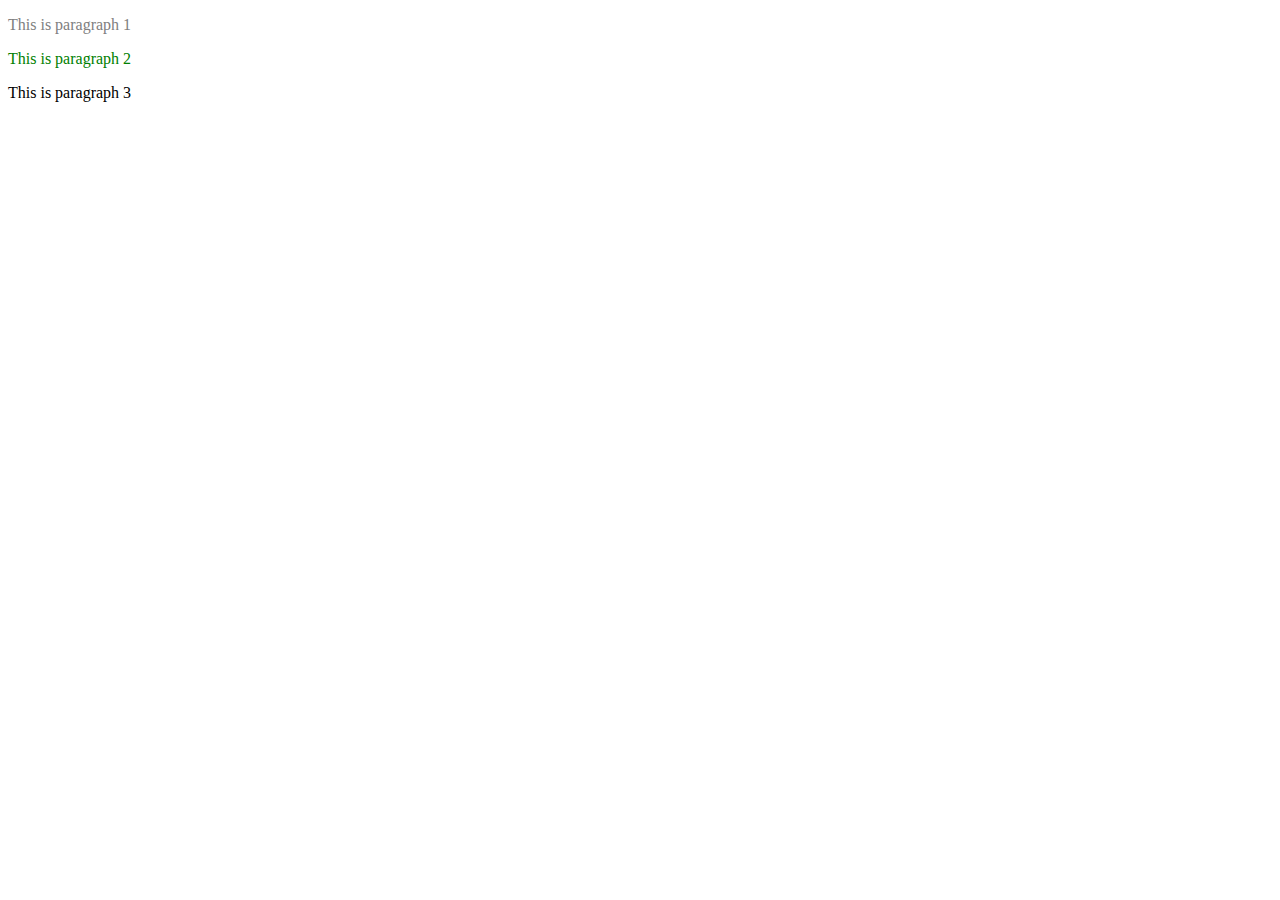
<file: assignment/lab-css-reasoning/index.html>
<!DOCTYPE html>
<html>
<head>
<title>CSS Reasoning Lab</title>
<link rel="stylesheet" href="style.css">

<style>
p {
color: blue;
}

.highlight {
color: green;
}
</style>
</head>
<body>

<p>This is paragraph 1</p>
<p class="highlight">This is paragraph 2</p>
<p id="special">This is paragraph 3</p>

</body>
</html>
</file>
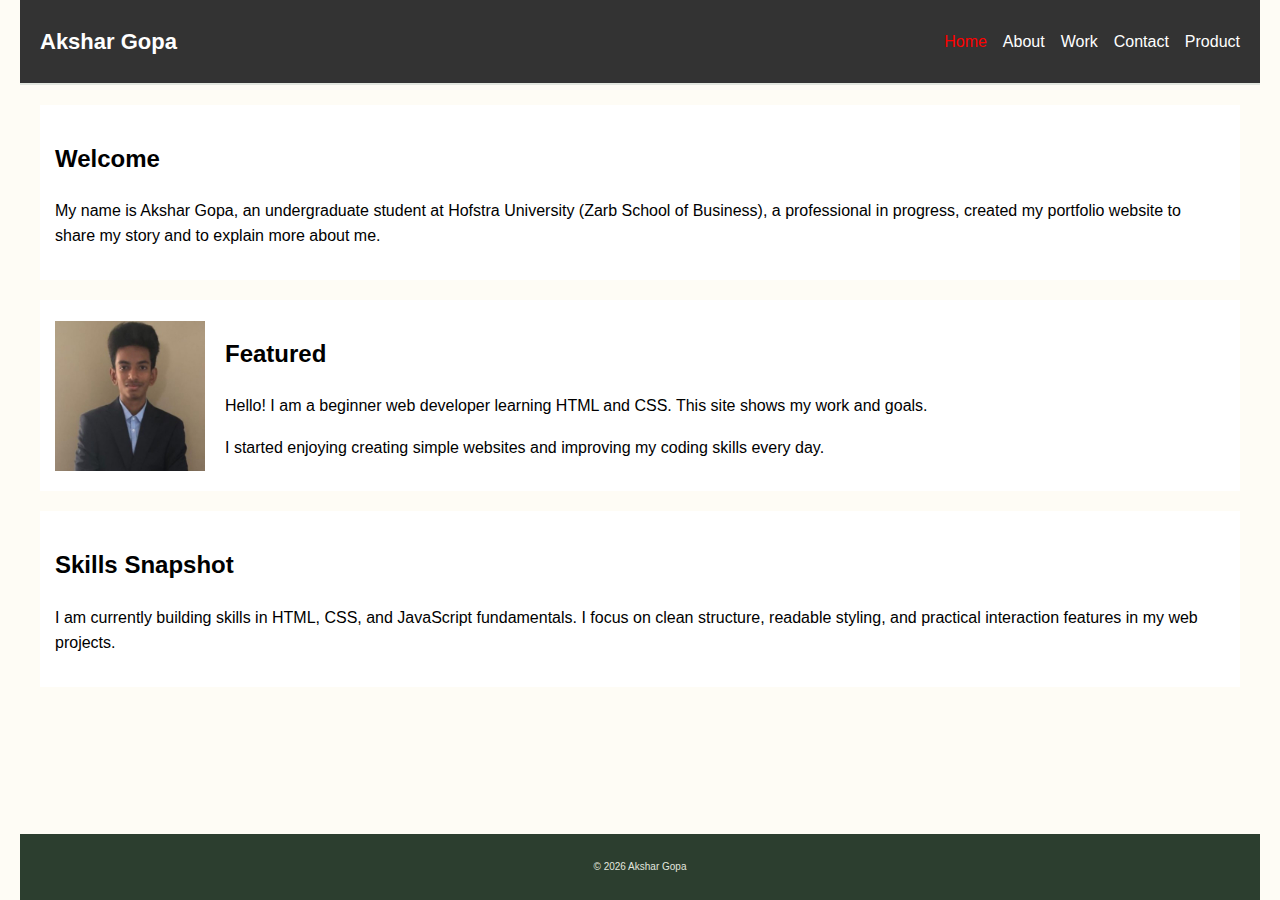
<file: assignments/final/index.html>
<!DOCTYPE html> <!-- Declares HTML5 document -->
<html lang="en"> <!-- Root element with English language -->

<head>
	<!-- Google tag (gtag.js) -->
<script async src="https://www.googletagmanager.com/gtag/js?id=G-6BNZWYW9E5"></script>
<script>
  window.dataLayer = window.dataLayer || [];
  function gtag(){dataLayer.push(arguments);}
  gtag('js', new Date());

  gtag('config', 'G-6BNZWYW9E5');
</script>
<meta charset="UTF-8"> <!-- Supports special characters -->
<title>Akshar Gopa</title> <!-- Page title in browser tab -->
<link rel="stylesheet" href="style.css"> <!-- Links external CSS file -->
</head>

<body> <!-- Starts visible page content -->

<header class="header"> <!-- Header section -->
    <h1>Akshar Gopa</h1> <!-- Website title -->
    
    <nav> <!-- Navigation menu -->
        <a href="index.html" class="active" onclick="gtag('event','nav_click',{link_name:'home'})">Home</a> <!-- Current page -->
        <a href="about.html" onclick="gtag('event','nav_click',{link_name:'about'})">About</a> <!-- About page link -->
        <a href="work.html" onclick="gtag('event','nav_click',{link_name:'work'})">Work</a> <!-- Work page link -->
        <a href="contact.html" onclick="gtag('event','nav_click',{link_name:'contact'})">Contact</a> <!-- Contact page link -->
        <a href="product.html" onclick="gtag('event','nav_click',{link_name:'product'})">Product</a> <!-- Product page link -->
    </nav>
</header>

<main> <!-- Main content area -->

	<section class="section-box"> <!-- First content box -->
    	 <h2>Welcome</h2> <!-- Section title -->
    	 <p>My name is Akshar Gopa, an undergraduate student at Hofstra University (Zarb School of Business), a professional in progress, created my portfolio website to share my story and to explain more about me.
    	 </p> <!-- Introduction paragraph -->
	</section>

	<section class="section-box flex"> <!-- Second section with flex layout -->
    	 <img src="images/akshargopa.jpg" alt="My Photo" class="image"> <!-- Profile image -->
    	 <div> <!-- Text container -->
          <h2>Featured</h2> <!-- Section title -->
          <p>Hello! I am a beginner web developer learning HTML and CSS. This site shows my work and goals.</p>
          <p>I started enjoying creating simple websites and improving my coding skills every day.</p>
   	 </div>
	</section>

	<section class="section-box">
      <h2>Skills Snapshot</h2>
      <p>I am currently building skills in HTML, CSS, and JavaScript fundamentals. I focus on clean structure, readable styling, and practical interaction features in my web projects.</p>
	</section>

</main>

<footer> <!-- Footer section -->
    <p>© 2026 Akshar Gopa</p> <!-- Copyright text -->
</footer>

</body> <!-- Ends page content -->
</html> <!-- Ends HTML document -->
</file>
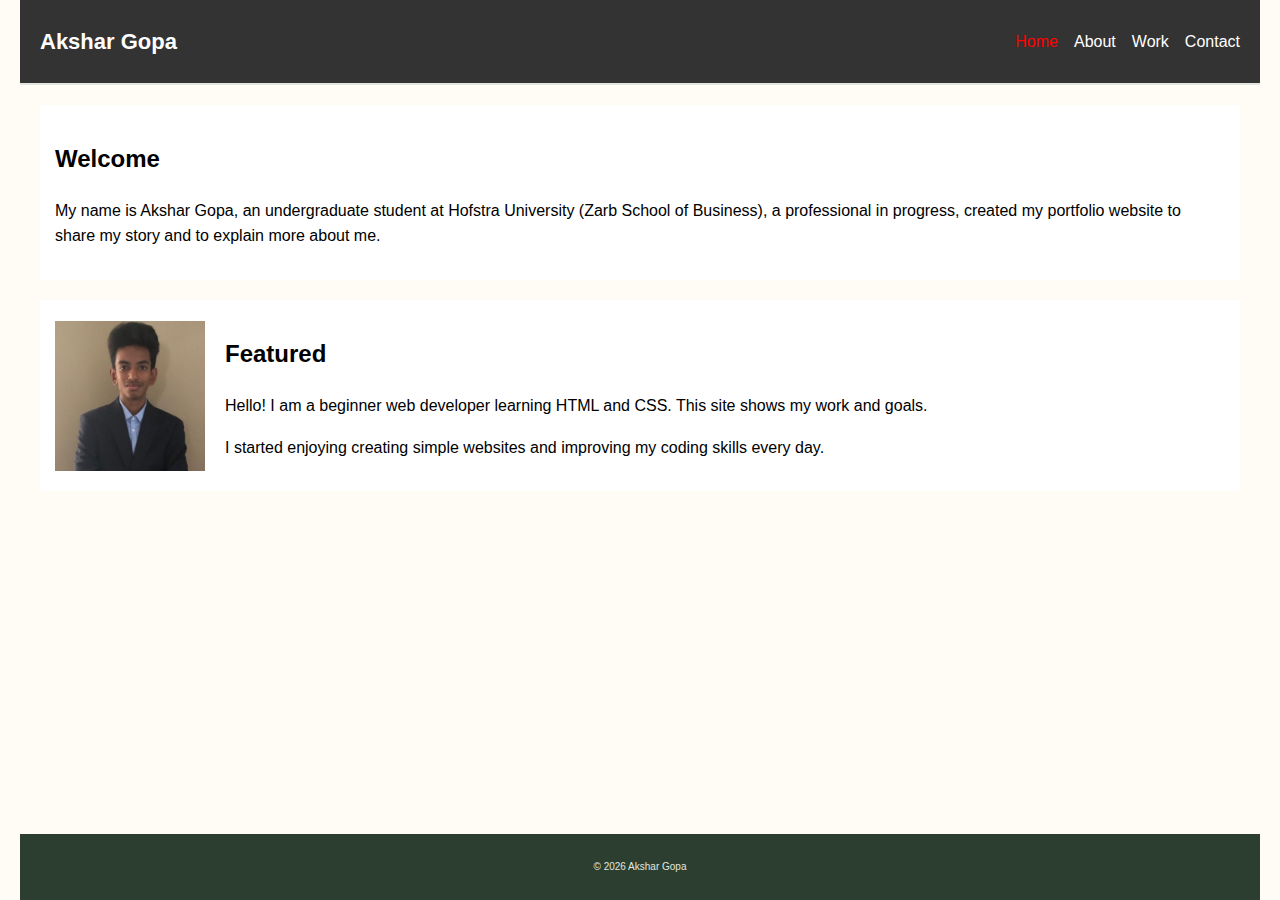
<file: assignments/midterm/index.html>
<!DOCTYPE html> <!-- Declares HTML5 document -->
<html lang="en"> <!-- Root element with English language -->

<head>
<meta charset="UTF-8"> <!-- Supports special characters -->
<title>Akshar Gopa</title> <!-- Page title in browser tab -->
<link rel="stylesheet" href="style.css"> <!-- Links external CSS file -->
</head>

<body> <!-- Starts visible page content -->

<header class="header"> <!-- Header section -->
    <h1>Akshar Gopa</h1> <!-- Website title -->
    
    <nav> <!-- Navigation menu -->
        <a href="index.html" class="active">Home</a> <!-- Current page -->
        <a href="about.html">About</a> <!-- About page link -->
        <a href="work.html">Work</a> <!-- Work page link -->
        <a href="contact.html">Contact</a> <!-- Contact page link -->
    </nav>
</header>

<main> <!-- Main content area -->

	<section class="section-box"> <!-- First content box -->
    	 <h2>Welcome</h2> <!-- Section title -->
    	 <p>My name is Akshar Gopa, an undergraduate student at Hofstra University (Zarb School of Business), a professional in progress, created my portfolio website to share my story and to explain more about me.
    	 </p> <!-- Introduction paragraph -->
	</section>

	<section class="section-box flex"> <!-- Second section with flex layout -->
    	 <img src="img/akshargopa.jpg" alt="My Photo" class="image"> <!-- Profile image -->
    	 <div> <!-- Text container -->
          <h2>Featured</h2> <!-- Section title -->
          <p>Hello! I am a beginner web developer learning HTML and CSS. This site shows my work and goals.</p>
          <p>I started enjoying creating simple websites and improving my coding skills every day.</p>
   	 </div>
	</section>

</main>

<footer> <!-- Footer section -->
    <p>© 2026 Akshar Gopa</p> <!-- Copyright text -->
</footer>

</body> <!-- Ends page content -->
</html> <!-- Ends HTML document -->
</file>
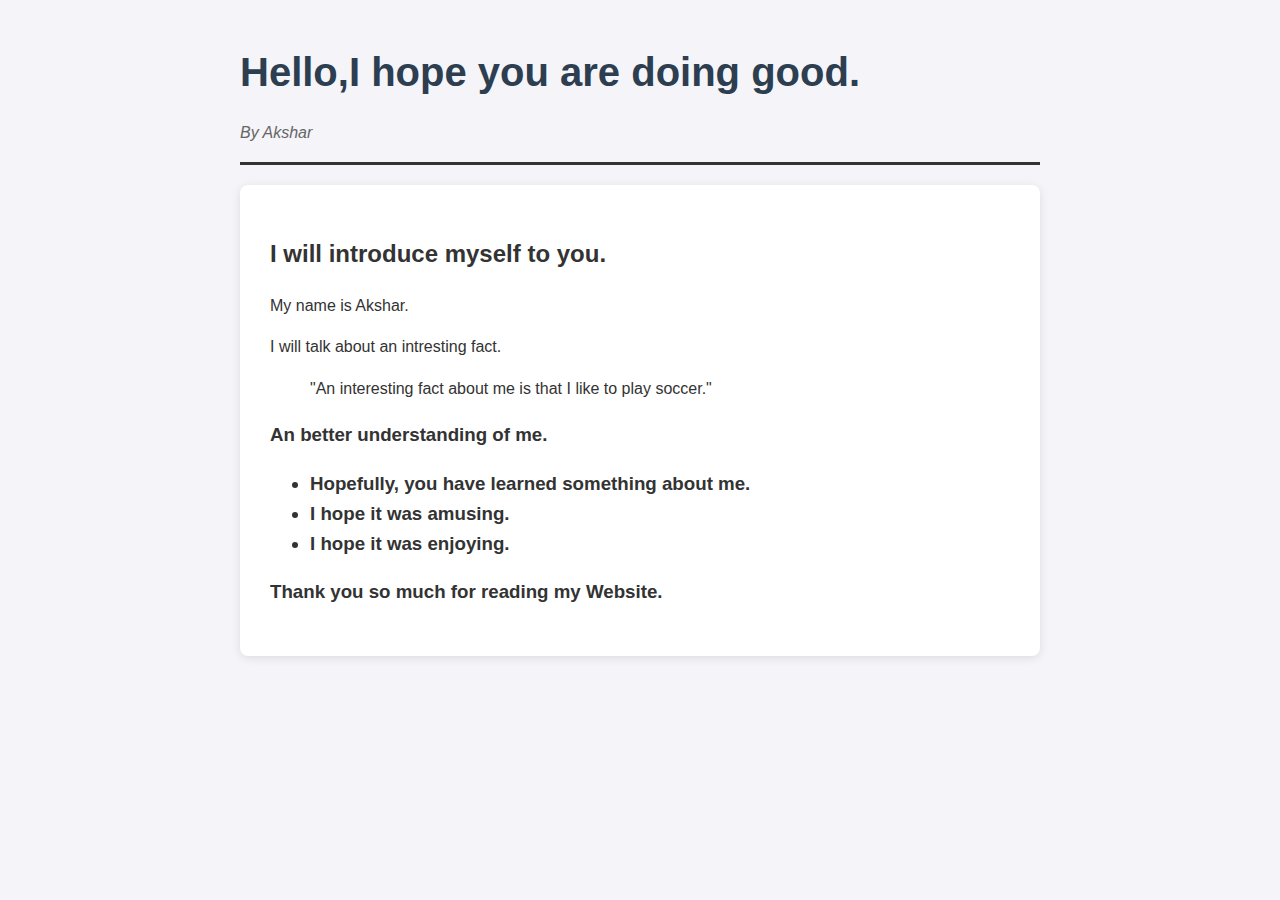
<file: classwork/classwork1/index.html>
<!DOCTYPE html>
<html lang="en">
<head>
    <meta charset="UTF-8">
    <meta name="viewport" content="width=device-width, initial-scale=1.0">
    <title>Welcome to the Website</title>
    <style>
        body {
            font-family: Arial, Caveat, Lexenda, Montserrat ,Oswald;
            line-height: 1.6;
            color: #333;
            max-width: 800px;
            margin: 40px auto;
            padding: 0 20px;
            background-color: #f4f4f9;
        }
        header {
            border-bottom: 3px solid #333;
            margin-bottom: 20px;
        }
        h1 {
            color: #2c3e50;
            font-size: 2.5em;
            margin-bottom: 10px;
        }
        .content {
            background: #fff;
            padding: 30px;
            border-radius: 8px;
            box-shadow: 0 2px 10px rgba(0,0,0,0.1);
        }
        .subtitle {
            font-style: italic;
            color: #666;
        }
    </style>
</head>
<body>

    <header>
        <h1>Hello,I hope you are doing good.</h1>
        <p class="subtitle">By Akshar </p>
    </header>

    <div class="content">
        <h2>I will introduce myself to you.</h2>
        <p>My name is Akshar.</p>

        <p>I will talk about an intresting fact.</p>

        <blockquote>
            "An interesting fact about me is that I like to play soccer."
        </blockquote>

        <h3> An better understanding of me.<h3>        
        <ul>
            <li>Hopefully, you have learned something about me.</li>
            <li>I hope it was amusing.  </li>
            <li>I hope it was enjoying. </li>
        </ul>

        <p>Thank you so much for reading my Website.</p>
    </div>

</body>
</html>
</file>
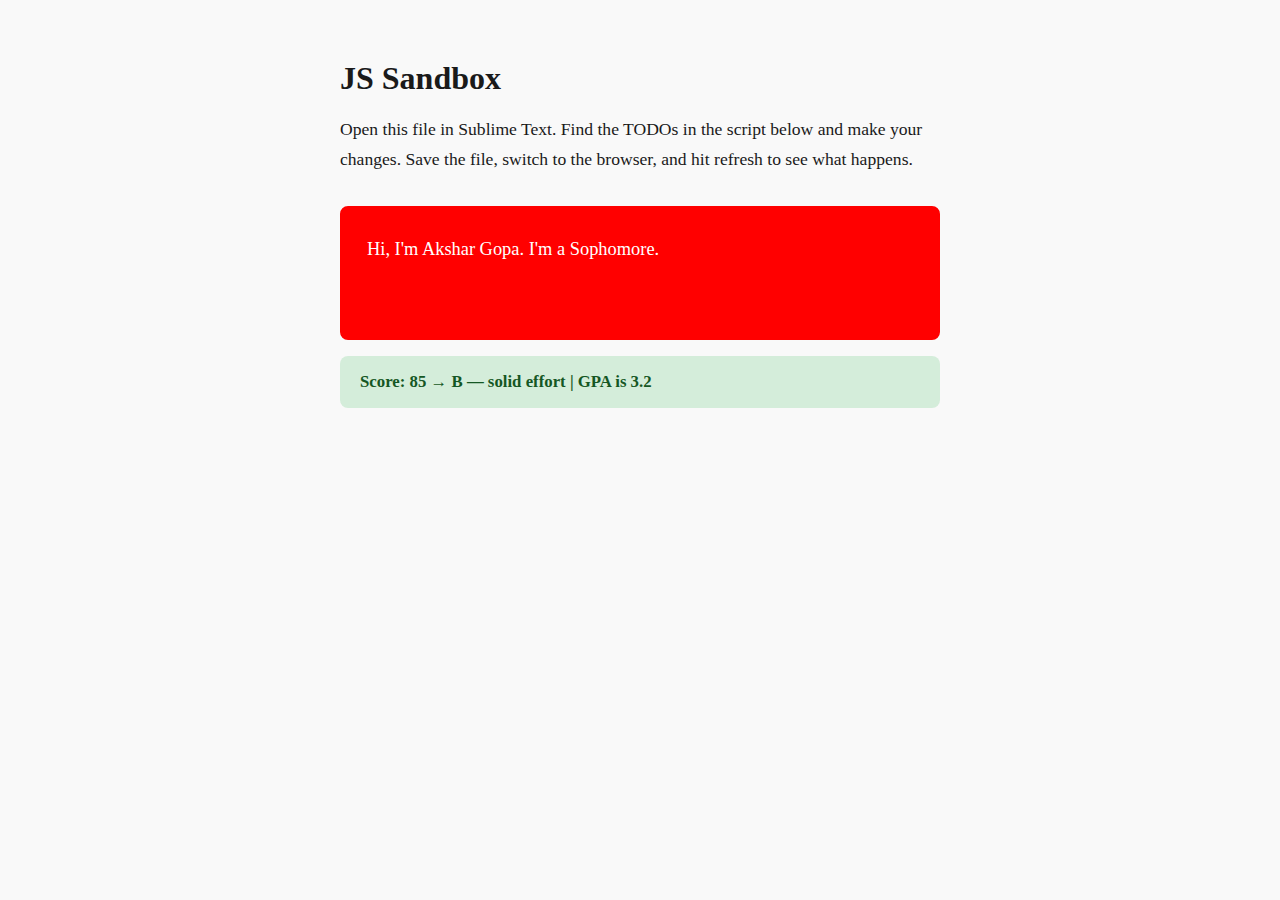
<file: assignment/assignment3/JSInClass.html>
<!DOCTYPE html>
<html lang="en">
<head>
  <meta charset="UTF-8" />
  <title>JavaScript Sandbox</title>
  <style>
    body {
      font-family: Georgia, serif;
      max-width: 600px;
      margin: 60px auto;
      background: #f9f9f9;
      color: #1a1a1a;
      padding: 0 24px;
    }

    h1 { font-size: 2rem; margin-bottom: 4px; }
    p  { font-size: 1.1rem; line-height: 1.7; }

    #result-box {
      margin-top: 32px;
      padding: 24px;
      border: 3px solid #1a1a1a;
      border-radius: 8px;
      background: white;
      font-size: 1.15rem;
      line-height: 1.8;
      min-height: 80px;
    }

    #grade-message {
      margin-top: 16px;
      padding: 16px 20px;
      border-radius: 8px;
      font-size: 1.05rem;
      font-weight: bold;
      display: none;
    }
  </style>
</head>
<body>

  <h1>JS Sandbox</h1>
  <p>Open this file in Sublime Text. Find the TODOs in the script below and make your changes. Save the file, switch to the browser, and hit refresh to see what happens.</p>

  <div id="result-box">Loading...</div>
  <div id="grade-message"></div>

  <script>

    // ============================================================
    //  QUICK ORIENTATION
    //
    //  JavaScript runs after the HTML loads.
    //  It can read and rewrite anything on the page.
    //
    //  A variable is a named box that holds a value:
    //    let age = 18;
    //    let city = "New York";
    //
    //  An if/else lets the code make a decision:
    //    if (age >= 18) {
    //      // do this
    //    } else {
    //      // do that
    //    }
    //
    //  That's all you need for today. Let's go.
    // ============================================================


    // ============================================================
    //  TODO 1 — Make it yours
    //
    //  Three variables are declared below.
    //  Right now they hold placeholder values.
    //  Replace them with your own.
    //
    //  After each change: save → switch to browser → refresh.
    //  Something on the page should update.
    //
    //  For the color: it accepts any valid CSS color name.
    //  If you're not sure what counts, just try something —
    //  worst case nothing changes.
    // ============================================================

    let studentName   = "Akshar Gopa";   // TODO 1a
    let year          = 2;             // TODO 1b — use 1, 2, 3, or 4
    let favoriteColor = "red";   // TODO 1c

    // -- you don't need to touch anything below this line for TODO 1 --

    let yearLabel;
    if      (year === 1) { yearLabel = "Freshman";  }
    else if (year === 2) { yearLabel = "Sophomore"; }
    else if (year === 3) { yearLabel = "Junior";    }
    else if (year === 4) { yearLabel = "Senior";    }
    else                 { yearLabel = "Unknown year — try a number between 1 and 4"; }

    let box = document.getElementById("result-box");
    box.textContent             = "Hi, I'm " + studentName + ". I'm a " + yearLabel + ".";
    box.style.borderColor       = favoriteColor;
    box.style.backgroundColor   = favoriteColor;
    box.style.color             = "white";


    // ============================================================
    //  TODO 2 — Fix the grade checker
    //
    //  The code below is supposed to look at testScore and
    //  display the right letter grade. The logic should be:
    //
    //    90 or above  →  "A — great work"
    //    80 or above  →  "B — solid effort"
    //    70 or above  →  "C — room to grow"
    //    below 70     →  "needs improvement"
    //
    //  Try it as-is first. Refresh the browser and see what
    //  the page actually shows. Does it match the rules above?
    //
    //  Hint: JavaScript reads if/else top to bottom and stops
    //  at the first condition that is true.
    // ============================================================

    let testScore = 85;

    let gradeMessage;

    if (testScore >= 90) {
      gradeMessage = "A — great work";
    } else if (testScore >= 80) {
      gradeMessage = "B — solid effort";
    } else if (testScore >= 70) {
      gradeMessage = "C — room to grow";
    } else {
      gradeMessage = "needs improvement";
    }

    let messageBox = document.getElementById("grade-message");
    messageBox.textContent      = "Score: " + testScore + " → " + gradeMessage;
    messageBox.style.display    = "block";
    messageBox.style.background = testScore >= 80 ? "#d4edda" : "#fff3cd";
    messageBox.style.color      = testScore >= 80 ? "#155724" : "#856404";


    // ============================================================
    //  TODO 3 — Stretch
    //
    //  Add your own condition below this comment.
    //  It should check testScore and store something
    //  in a variable called extraNote.
    //
    //  Then add this line to show it on the page:
    //    messageBox.textContent += "  |  " + extraNote;
    //
    //  What the condition checks and what it says is up to you.
    // ============================================================

    let extraNote;

    if(testScore >= 85){
      extraNote="GPA is 3.2";
    }
    messageBox.textContent += "  |  " + extraNote;
  </script>
</body>
</html>
</file>
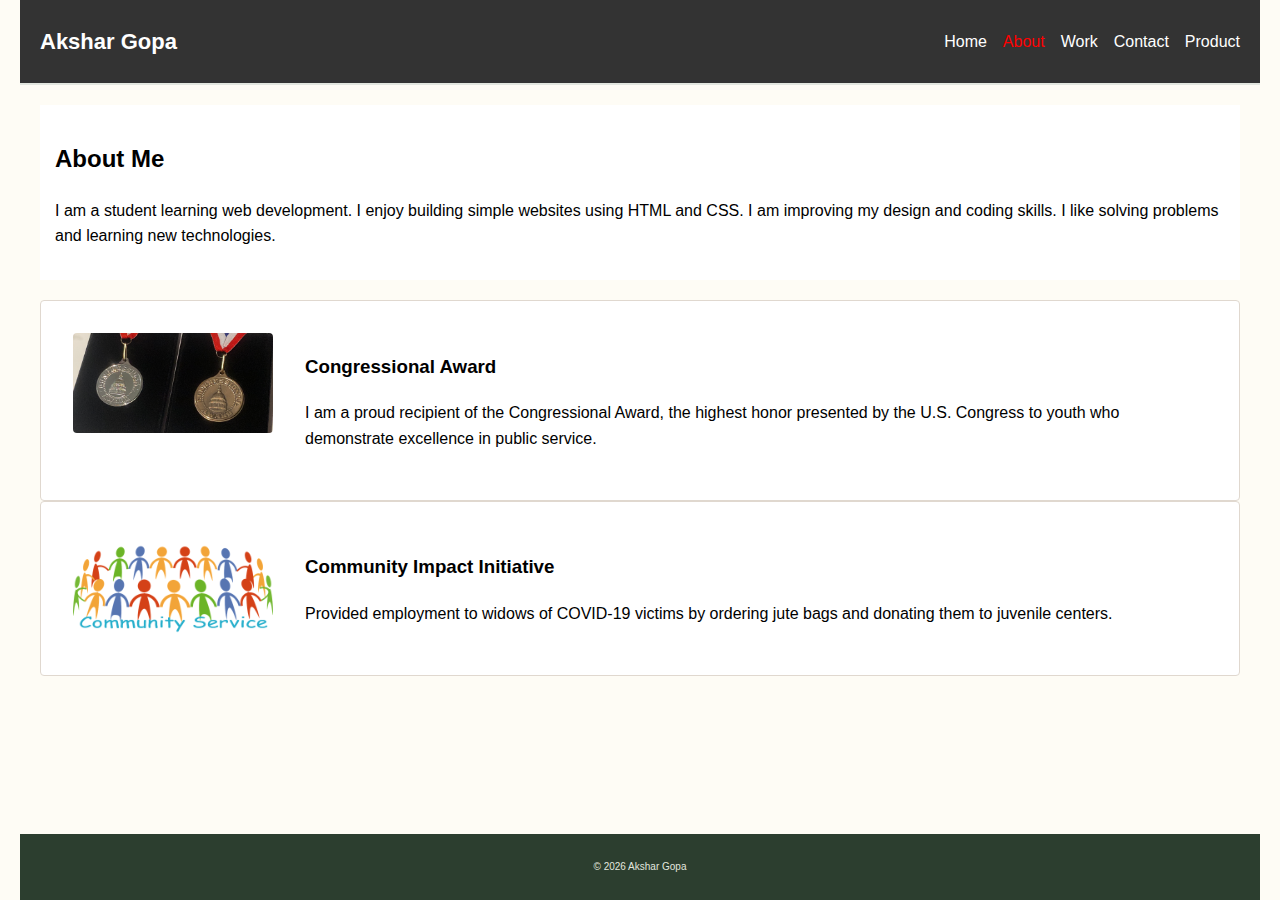
<file: assignments/final/about.html>
<!DOCTYPE html>
<html lang="en">
<head>
	<!-- Google tag (gtag.js) -->
<script async src="https://www.googletagmanager.com/gtag/js?id=G-6BNZWYW9E5"></script>
<script>
  window.dataLayer = window.dataLayer || [];
  function gtag(){dataLayer.push(arguments);}
  gtag('js', new Date());

  gtag('config', 'G-6BNZWYW9E5');
</script>
<meta charset="UTF-8">
<title>About</title>
<link rel="stylesheet" href="style.css">
</head>

<body>

<header class="header">
    <h1>Akshar Gopa</h1>
    <nav class="nav">
        <a href="index.html" onclick="gtag('event','nav_click',{link_name:'home'})">Home</a>
        <a href="about.html" class="active" onclick="gtag('event','nav_click',{link_name:'about'})">About</a>
        <a href="work.html" onclick="gtag('event','nav_click',{link_name:'work'})">Work</a>
        <a href="contact.html" onclick="gtag('event','nav_click',{link_name:'contact'})">Contact</a>
        <a href="product.html" onclick="gtag('event','nav_click',{link_name:'product'})">Product</a>
    </nav>
</header>

<main>

<section class="section-box">
    <h2>About Me</h2>
    <p>I am a student learning web development. I enjoy building simple websites using HTML and CSS. I am improving my design and coding skills. I like solving problems and learning new technologies. </p>
</section>
    <!-- Project cards: Flexbox column stack, each card is a Flexbox row -->
	<div class="project-grid">
      <div class="project-card">
        <img src="images/award.jpg">
        <div class="project-info">
          <h3>Congressional Award</h3>
        <p>I am a proud recipient of the Congressional Award, the highest honor presented by the U.S. Congress to youth who demonstrate excellence in public service. </p>
        </div>
      </div>

	  <div class="project-card">
		<img src="images/community.jpg" alt="Community Service">
		<div class="project-info">
        <h3>Community Impact Initiative</h3>
        <p>Provided employment to widows of COVID-19 victims by ordering jute bags and donating them to juvenile centers.</p>
		</div>
	
	  </div>
	 

	</div>

</main>
<footer>
    <p>© 2026 Akshar Gopa</p>
</footer>
</body>
</html>
</file>
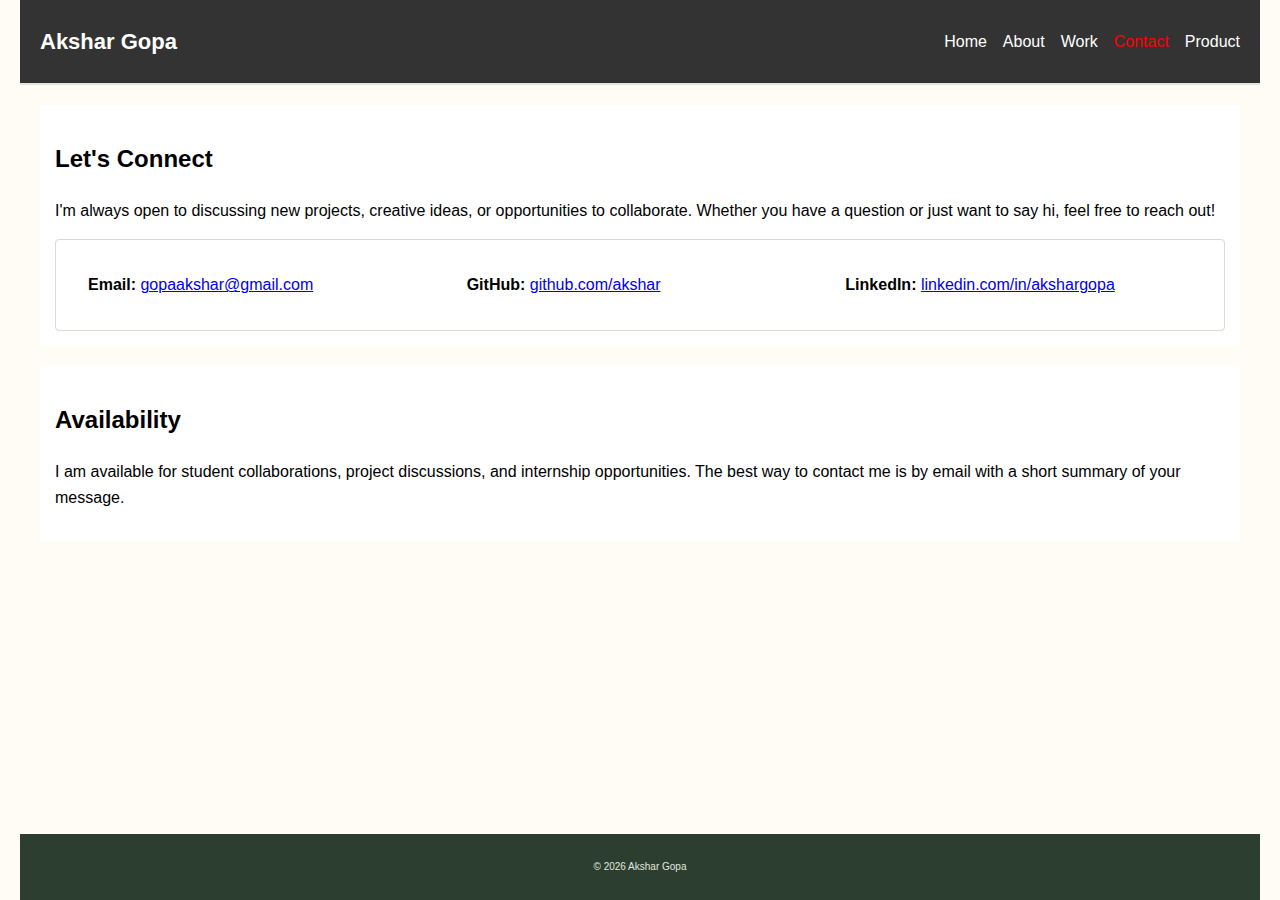
<file: assignments/final/contact.html>
<!DOCTYPE html>
<html lang="en">
<head>
	<!-- Google tag (gtag.js) -->
<script async src="https://www.googletagmanager.com/gtag/js?id=G-6BNZWYW9E5"></script>
<script>
  window.dataLayer = window.dataLayer || [];
  function gtag(){dataLayer.push(arguments);}
  gtag('js', new Date());

  gtag('config', 'G-6BNZWYW9E5');
</script>
<meta charset="UTF-8">
<title>Contact</title>
<link rel="stylesheet" href="style.css">
</head>

<body>

<header class="header">
    <h1>Akshar Gopa</h1>
    <nav class="nav">
        <a href="index.html" onclick="gtag('event','nav_click',{link_name:'home'})">Home</a>
        <a href="about.html" onclick="gtag('event','nav_click',{link_name:'about'})">About</a>
        <a href="work.html" onclick="gtag('event','nav_click',{link_name:'work'})">Work</a>
        <a href="contact.html" class="active" onclick="gtag('event','nav_click',{link_name:'contact'})">Contact</a>
        <a href="product.html" onclick="gtag('event','nav_click',{link_name:'product'})">Product</a>
    </nav>
</header>

<main>

<section class="section-box">
    <h2>Let's Connect</h2>
    <p>I'm always open to discussing new projects, creative ideas, or opportunities to collaborate. Whether you have a question or just want to say hi, feel free to reach out!</p>
                    
	<div class="project-card">
		<div class="project-info">
			<strong>Email:</strong>
			<a href="mailto:gopaakshar@gmail.com">gopaakshar@gmail.com</a>
		</div>
		<div class="project-info">
			<strong>GitHub:</strong>
			<a href="https://github.com/Akshar235/IT030" target="_blank">github.com/akshar</a>
		</div>
		<div class="project-info">
			<strong>LinkedIn:</strong>
			<a href="https://linkedin.com/in/akshargopa" target="_blank">linkedin.com/in/akshargopa</a>
		</div>
    </div>		
</section>

<section class="section-box">
    <h2>Availability</h2>
    <p>I am available for student collaborations, project discussions, and internship opportunities. The best way to contact me is by email with a short summary of your message.</p>
</section>

</main>

<footer>
    <p>© 2026 Akshar Gopa</p>
</footer>


</body>
</html>
</file>
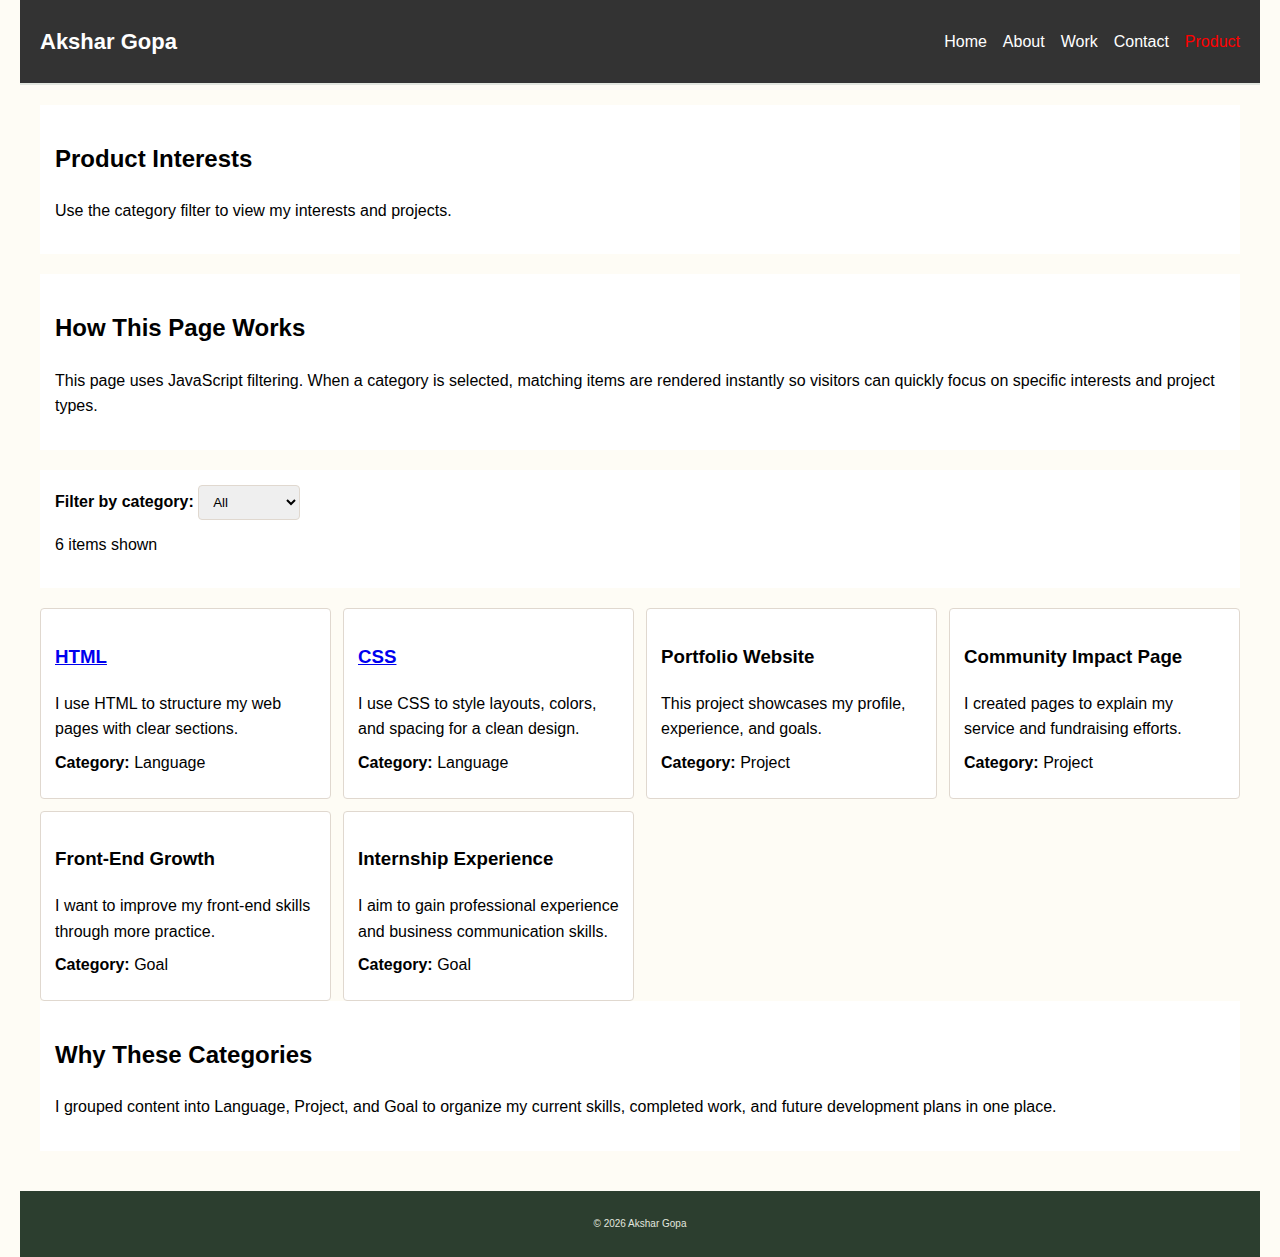
<file: assignments/final/product.html>
<!DOCTYPE html>
<html lang="en">
<head>
	<!-- Google tag (gtag.js) -->
<script async src="https://www.googletagmanager.com/gtag/js?id=G-6BNZWYW9E5"></script>
<script>
  window.dataLayer = window.dataLayer || [];
  function gtag(){dataLayer.push(arguments);}
  gtag('js', new Date());

  gtag('config', 'G-6BNZWYW9E5');
</script>
<meta charset="UTF-8">
<title>Product</title>
<link rel="stylesheet" href="style.css">
</head>

<body>

<header class="header">
    <h1>Akshar Gopa</h1>
    <nav class="nav">
        <a href="index.html" onclick="gtag('event','nav_click',{link_name:'home'})">Home</a>
        <a href="about.html" onclick="gtag('event','nav_click',{link_name:'about'})">About</a>
        <a href="work.html" onclick="gtag('event','nav_click',{link_name:'work'})">Work</a>
        <a href="contact.html" onclick="gtag('event','nav_click',{link_name:'contact'})">Contact</a>
        <a href="product.html" class="active" onclick="gtag('event','nav_click',{link_name:'product'})">Product</a>
    </nav>
</header>

<main>
  <section class="section-box">
    <h2>Product Interests</h2>
    <p>Use the category filter to view my interests and projects.</p>
  </section>

<section class="section-box">
    <h2>How This Page Works</h2>
    <p>This page uses JavaScript filtering. When a category is selected, matching items are rendered instantly so visitors can quickly focus on specific interests and project types.</p>
</section>

  <section class="section-box">
    <label for="category-select"><strong>Filter by category:</strong></label>
    <select id="category-select" onchange="filterItems(this.value); if (typeof gtag === 'function') { gtag('event', 'product_filter_change', { selected_category: this.value || 'All' }); }">
      <option value="">All</option>
      <option value="Language">Language</option>
      <option value="Project">Project</option>
      <option value="Goal">Goal</option>
    </select>
    <p id="result-count">0 items shown</p>
  </section>

  <div id="items-container"></div>

  <section class="section-box">
    <h2>Why These Categories</h2>
    <p>I grouped content into Language, Project, and Goal to organize my current skills, completed work, and future development plans in one place.</p>
  </section>
</main>

<footer>
    <p>© 2026 Akshar Gopa</p>
</footer>

<script src="script.js"></script>
</body>
</html>
</file>
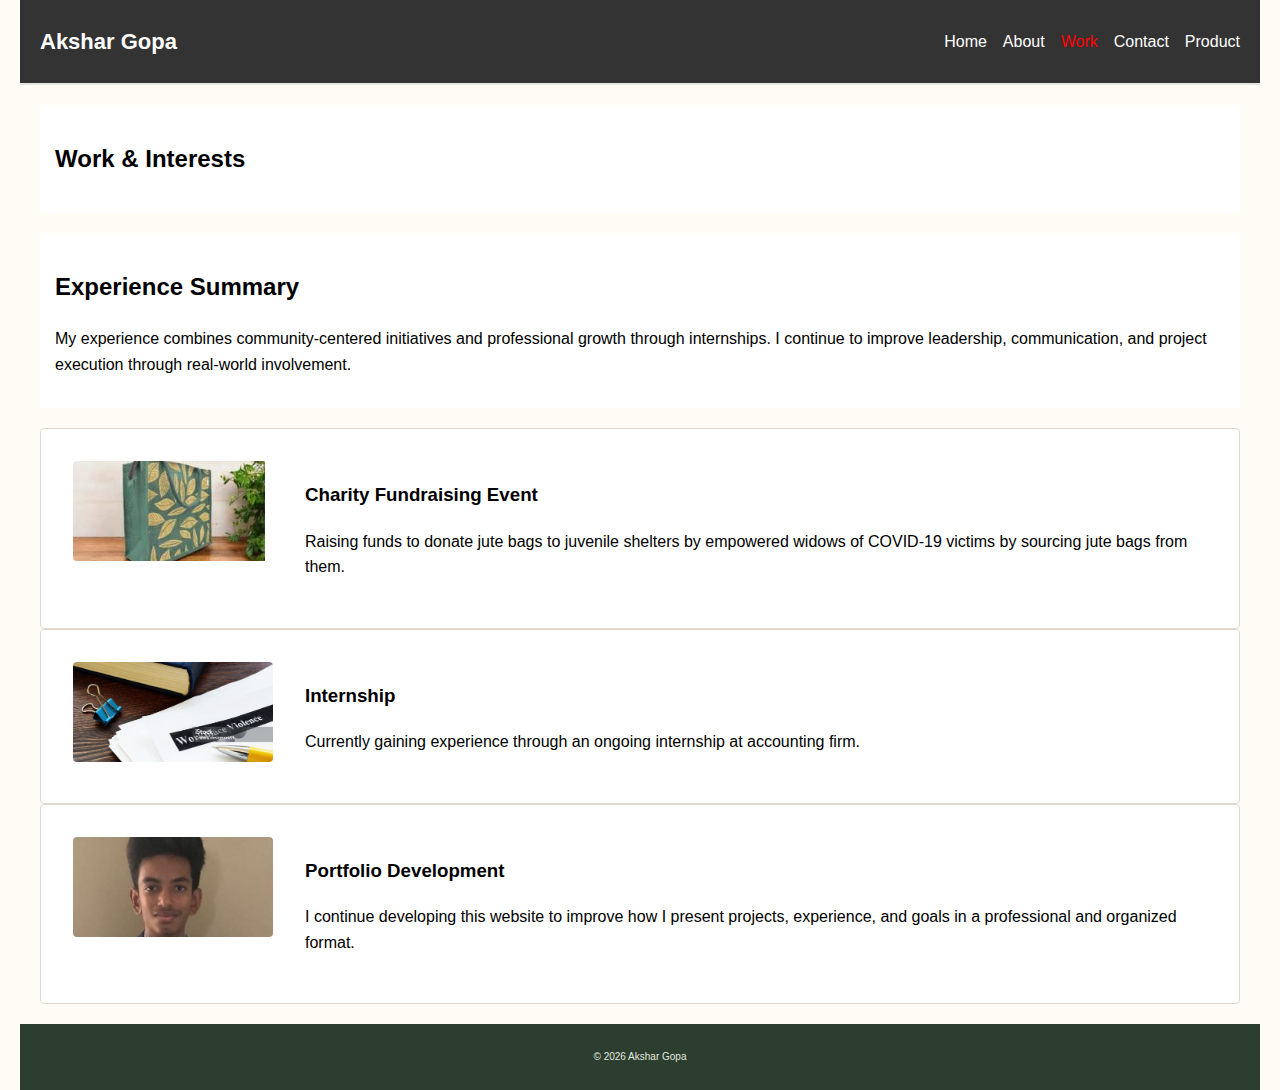
<file: assignments/final/work.html>
<!DOCTYPE html>
<html lang="en">
<head>
	<!-- Google tag (gtag.js) -->
<script async src="https://www.googletagmanager.com/gtag/js?id=G-6BNZWYW9E5"></script>
<script>
  window.dataLayer = window.dataLayer || [];
  function gtag(){dataLayer.push(arguments);}
  gtag('js', new Date());

  gtag('config', 'G-6BNZWYW9E5');
</script>
<meta charset="UTF-8">
<title>Work</title>
<link rel="stylesheet" href="style.css">
</head>

<body>

<header class="header">
    <h1>Akshar Gopa</h1>
    <nav class="nav">
        <a href="index.html" onclick="gtag('event','nav_click',{link_name:'home'})">Home</a>
        <a href="about.html" onclick="gtag('event','nav_click',{link_name:'about'})">About</a>
        <a href="work.html" class="active" onclick="gtag('event','nav_click',{link_name:'work'})">Work</a>
        <a href="contact.html" onclick="gtag('event','nav_click',{link_name:'contact'})">Contact</a>
        <a href="product.html" onclick="gtag('event','nav_click',{link_name:'product'})">Product</a>
    </nav>
</header>

<main>

<section class="section-box">
    <div>
        <h2>Work &amp; Interests</h2>
    </div>
</section>

<section class="section-box">
    <h2>Experience Summary</h2>
    <p>My experience combines community-centered initiatives and professional growth through internships. I continue to improve leadership, communication, and project execution through real-world involvement.</p>
</section>

    <!-- Project cards: Flexbox column stack, each card is a Flexbox row -->
    <div>
      <div class="project-card">
        <img src="images/jutebag.jpg">
        <div class="project-info">
          <h3>Charity Fundraising Event</h3>
        <p>Raising funds to donate jute bags to juvenile shelters by empowered widows of COVID-19 victims by sourcing jute bags from them.</p>
        </div>
      </div>

      <div class="project-card">
        <img src="images/work.jpg">
        <div class="project-info">
          <h3>Internship</h3>
		  <p>Currently gaining experience through an ongoing internship at accounting firm.</p>
        </div>
      </div>

      <div class="project-card">
        <img src="images/akshargopa1.jpg" alt="Portfolio and leadership development">
        <div class="project-info">
          <h3>Portfolio Development</h3>
          <p>I continue developing this website to improve how I present projects, experience, and goals in a professional and organized format.</p>
        </div>
      </div>
    </div>
</main>
<footer>
    <p>© 2026 Akshar Gopa</p>
</footer>

</body>
</html>
</file>
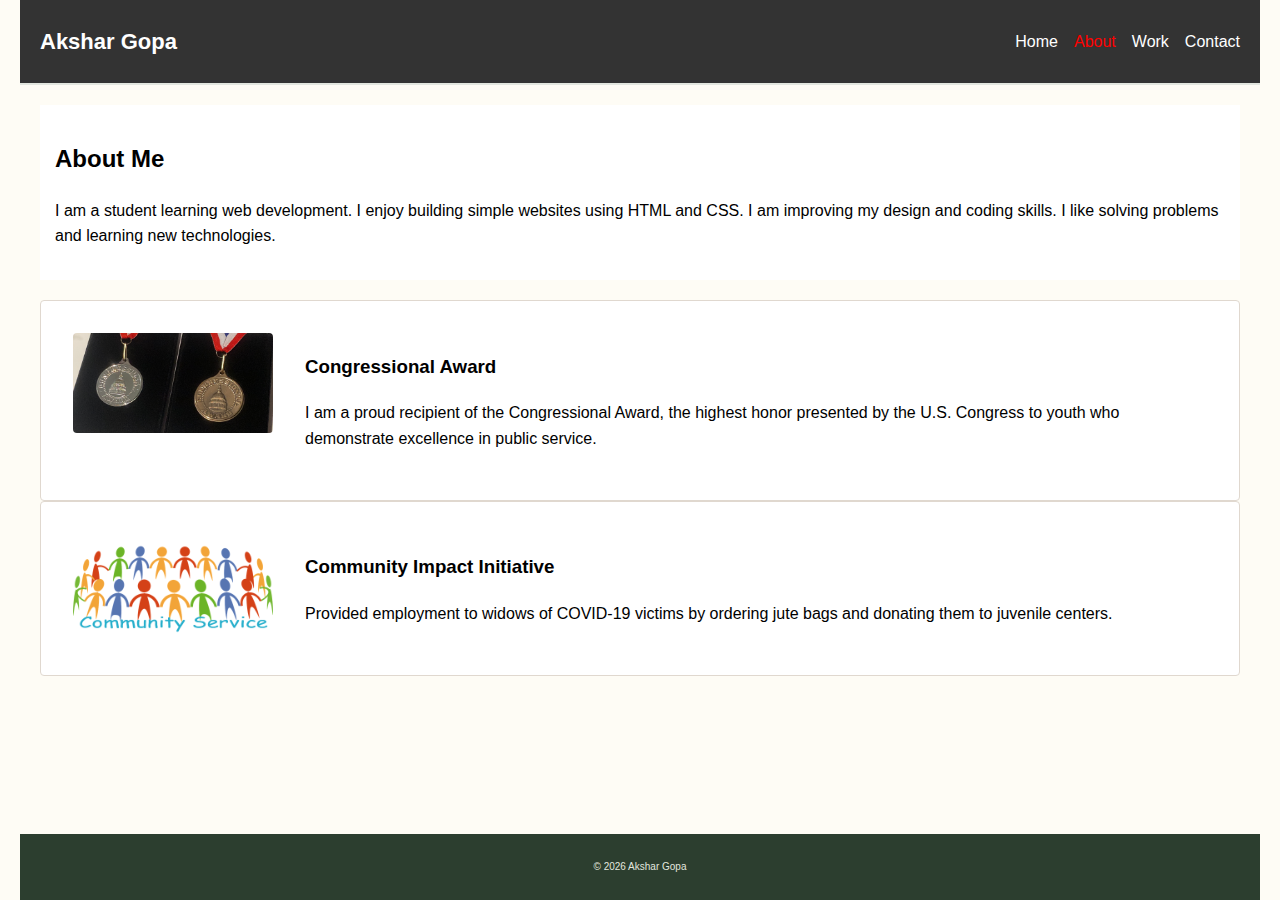
<file: assignments/midterm/about.html>
<!DOCTYPE html>
<html lang="en">
<head>
<meta charset="UTF-8">
<title>About</title>
<link rel="stylesheet" href="style.css">
</head>

<body>

<header class="header">
    <h1>Akshar Gopa</h1>
    <nav class="nav">
        <a href="index.html">Home</a>
        <a href="about.html" class="active">About</a>
        <a href="work.html">Work</a>
        <a href="contact.html">Contact</a>
    </nav>
</header>

<main>

<section class="section-box">
    <h2>About Me</h2>
    <p>I am a student learning web development. I enjoy building simple websites using HTML and CSS. I am improving my design and coding skills. I like solving problems and learning new technologies. </p>
</section>
    <!-- Project cards: Flexbox column stack, each card is a Flexbox row -->
	<div class="project-grid">
      <div class="project-card">
        <img src="img/award.jpg">
        <div class="project-info">
          <h3>Congressional Award</h3>
        <p>I am a proud recipient of the Congressional Award, the highest honor presented by the U.S. Congress to youth who demonstrate excellence in public service. </p>
        </div>
      </div>

	  <div class="project-card">
		<img src="img/community.jpg" alt="Community Service">
		<div class="project-info">
        <h3>Community Impact Initiative</h3>
        <p>Provided employment to widows of COVID-19 victims by ordering jute bags and donating them to juvenile centers.</p>
		</div>
	
	  </div>
	 

	</div>

</main>
<footer>
    <p>© 2026 Akshar Gopa</p>
</footer>
</body>
</html>
</file>
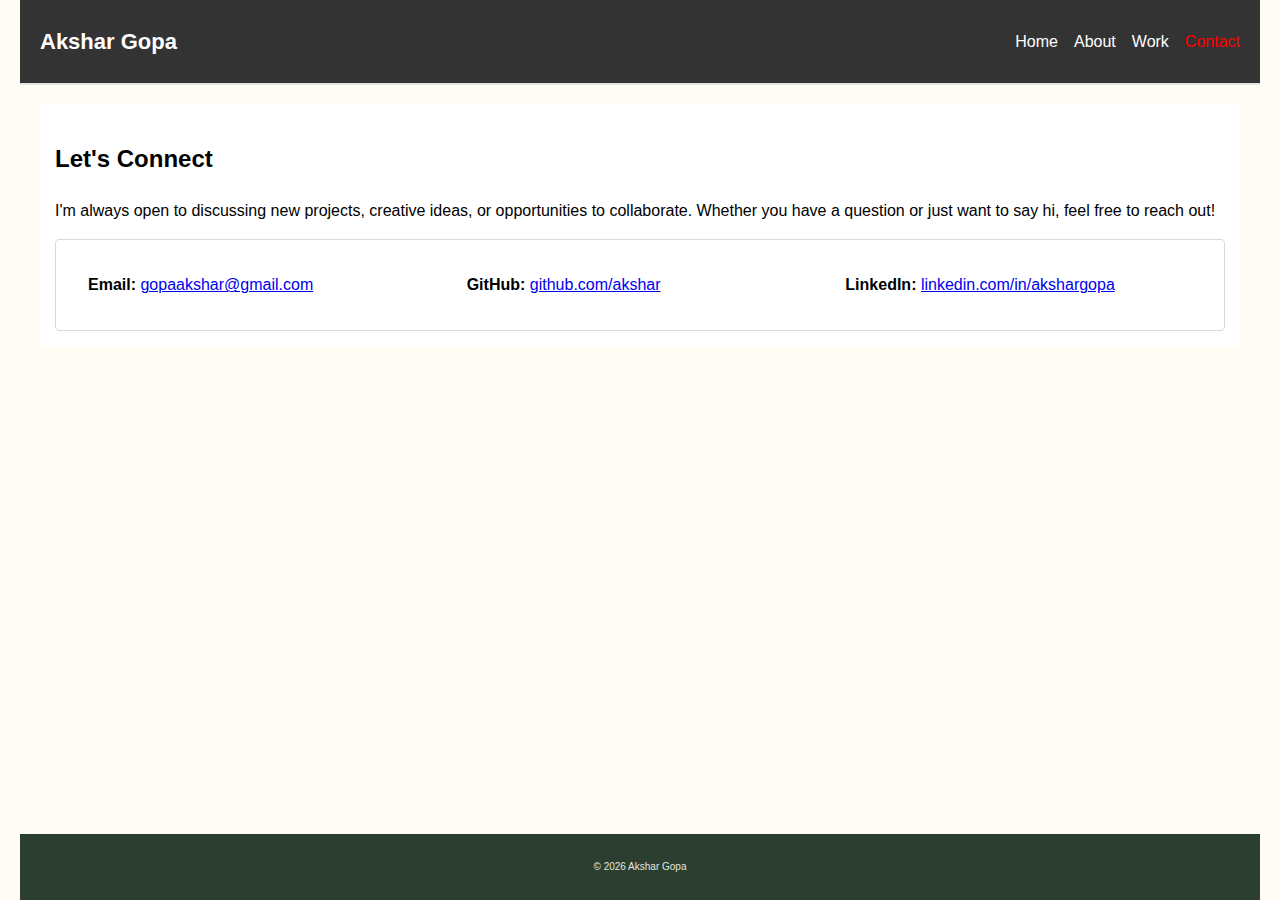
<file: assignments/midterm/contact.html>
<!DOCTYPE html>
<html lang="en">
<head>
<meta charset="UTF-8">
<title>Contact</title>
<link rel="stylesheet" href="style.css">
</head>

<body>

<header class="header">
    <h1>Akshar Gopa</h1>
    <nav class="nav">
        <a href="index.html">Home</a>
        <a href="about.html">About</a>
        <a href="work.html">Work</a>
        <a href="contact.html" class="active">Contact</a>
    </nav>
</header>

<main>

<section class="section-box">
    <h2>Let's Connect</h2>
    <p>I'm always open to discussing new projects, creative ideas, or opportunities to collaborate. Whether you have a question or just want to say hi, feel free to reach out!</p>
                    
	<div class="project-card">
		<div class="project-info">
			<strong>Email:</strong>
			<a href="mailto:gopaakshar@gmail.com">gopaakshar@gmail.com</a>
		</div>
		<div class="project-info">
			<strong>GitHub:</strong>
			<a href="https://github.com/Akshar235/IT030" target="_blank">github.com/akshar</a>
		</div>
		<div class="project-info">
			<strong>LinkedIn:</strong>
			<a href="https://linkedin.com/in/akshargopa" target="_blank">linkedin.com/in/akshargopa</a>
		</div>
    </div>		
</section>

</main>

<footer>
    <p>© 2026 Akshar Gopa</p>
</footer>


</body>
</html>
</file>
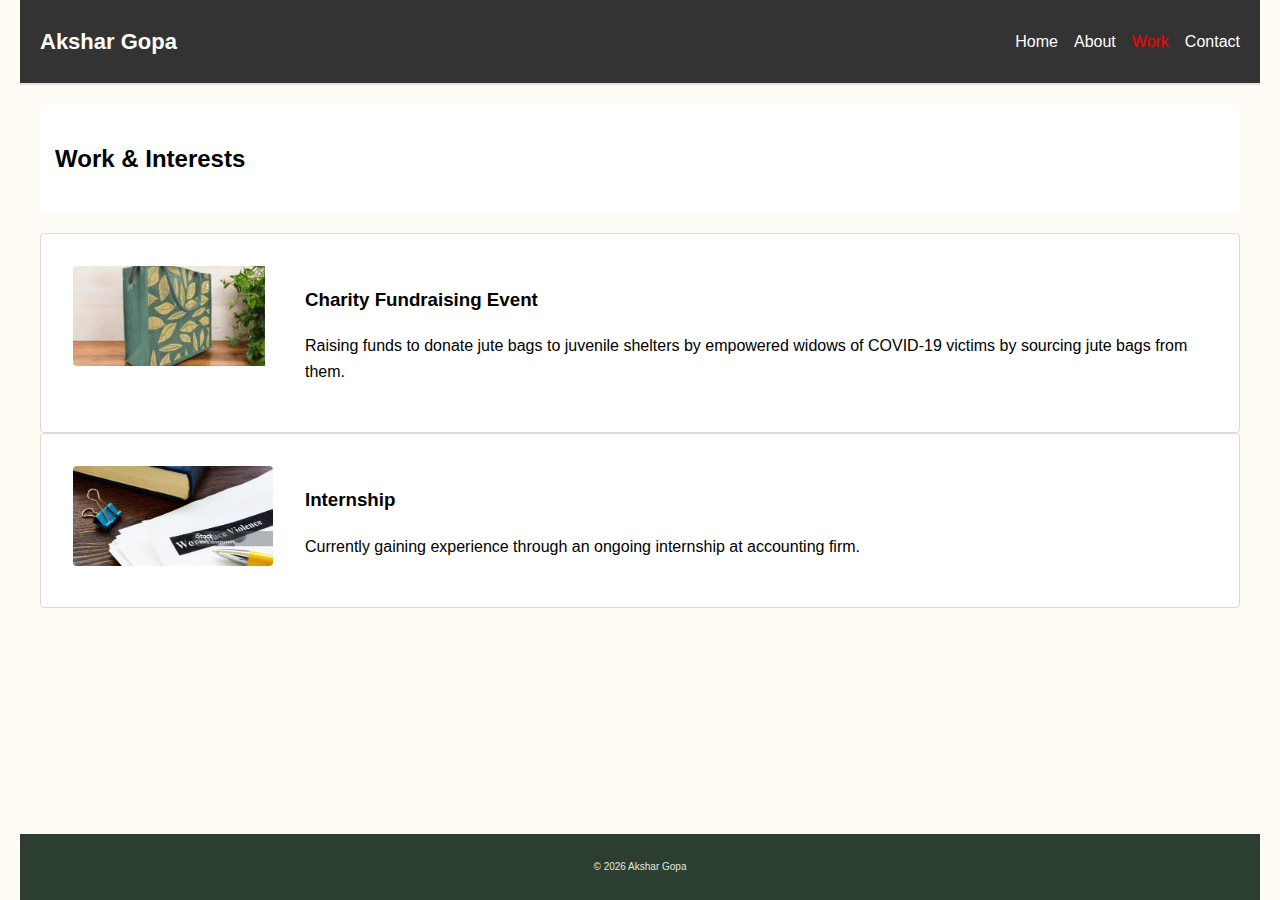
<file: assignments/midterm/work.html>
<!DOCTYPE html>
<html lang="en">
<head>
<meta charset="UTF-8">
<title>Work</title>
<link rel="stylesheet" href="style.css">
</head>

<body>

<header class="header">
    <h1>Akshar Gopa</h1>
    <nav class="nav">
        <a href="index.html">Home</a>
        <a href="about.html">About</a>
        <a href="work.html" class="active">Work</a>
        <a href="contact.html">Contact</a>
    </nav>
</header>

<main>

<section class="section-box">
    <div>
        <h2>Work &amp; Interests</h2>
    </div>
</section>

    <!-- Project cards: Flexbox column stack, each card is a Flexbox row -->
    <div>
      <div class="project-card">
        <img src="img/jutebag.jpg">
        <div class="project-info">
          <h3>Charity Fundraising Event</h3>
        <p>Raising funds to donate jute bags to juvenile shelters by empowered widows of COVID-19 victims by sourcing jute bags from them.</p>
        </div>
      </div>

      <div class="project-card">
        <img src="img/work.jpg">
        <div class="project-info">
          <h3>Internship</h3>
		  <p>Currently gaining experience through an ongoing internship at accounting firm.</p>
        </div>
      </div>
    </div>
</main>
<footer>
    <p>© 2026 Akshar Gopa</p>
</footer>

</body>
</html>
</file>
<file: assignment/lab-css-reasoning/style.css>
p {
color: red;
}

.highlight {
color: pink;
}

#special {
color: black;
}

body p { 
color: gray;
}

body .highlight {
color: blue;
}

body .highlight {
    color: green;
}
</file>
<file: assignments/final/style.css>
/* Targets the whole page */
body {
    margin: 0; /* Removes default browser margin */
    font-family: Arial, sans-serif; /* Sets font style */
    line-height: 1.6; /* Improves readability with line spacing */
    background-color: #fefcf5; /* Light background color */
    display: flex; /* Enables flexbox layout */
    flex-direction: column; /* Stacks children vertically */
    padding: 0 20px; /* Adds space on left and right sides */
}

/* Header + Navigation container */
.header {
    display: flex; /* Aligns items in a row */
    justify-content: space-between; /* Pushes title left, nav right */
    align-items: center; /* Vertically centers items */
    background-color: #333; /* Dark background */
    color: white; /* White text */
    padding: 9px 20px; /* Space inside header,spacing between its content and its edges */
    border-bottom: 2px solid #e2e6df; /* Bottom border line */
}

/* Header title */
.header h1 {
  font-size: 22px; /* Size of text */
  font-weight: 700; /* Bold text */
}

/* Navigation container */
nav {
    display: flex; /* Makes links appear in a row */
    gap: 16px; /* Space between links */
}

/* Navigation links */
nav a {
    text-decoration: none; /* Removes underline */
    color: #ffffff; /* White text */
}

/* Active link (current page) */
nav a.active {
  color: red; /* Highlights active page */
}

/* Ensures full height layout */
html, body {
    height: 100%; /* Makes page take full screen height */
}

/* Main content area */
main {
    flex: 1; /* Takes remaining vertical space */
    padding: 20px; /* Space inside main */
}

/* Reusable content box */
.section-box {
    background: white; /* White background */
    padding: 15px; /* Inner spacing */
    margin-bottom: 20px; /* Space below each box */
}

/* Flex layout utility */
.flex {
    display: flex; /* Places items side by side */
    align-items: center; /* Vertically aligns items */
    gap: 20px; /* Space between items */
}

/* Image styling */
.image {
    width: 150px; /* Fixed width */
}

/* Footer styling */
footer {
    text-align: center; /* Centers text */
    padding: 15px; /* Space inside footer */
    background: #2c3e2f; /* Dark green background */
    color: #e2e6df; /* Light text color */
    font-size: 10px; /* Slightly smaller text */
}

/* Project card container */
.project-card {
  display: flex; /* Layout items horizontally */
  gap: 32px; /* Space between items */
  background-color: #FFFFFF; /* White background */
  border: 1px solid #E0D8CF; /* Light border */
  border-radius: 4px; /* Slight rounding */
  padding: 32px; /* Inner spacing */
  transition: border-color 0.25s ease; /* Smooth hover effect */
}

/* Project text content */
.project-info {
  flex: 1; /* Takes available space */
}

/* Project image */
.project-card img {
  width: 200px; /* Fixed width */
  height: 100px; /* Fixed height */
  object-fit: cover; /* Crops image nicely */
  border-radius: 4px; /* Rounded edges */
  flex-shrink: 0; /* Prevents shrinking */
}

/* Product filter dropdown */
#category-select {
  padding: 8px 10px;
  border: 1px solid #E0D8CF;
  border-radius: 4px;
}

/* Product count text */
#result-count {
  margin-top: 12px;
}

/* Product results as 4 cards per row */
#items-container {
  display: grid;
  grid-template-columns: repeat(4, minmax(0, 1fr));
  gap: 12px;
}

/* Compact card rendering in product results */
#items-container .project-card {
  display: block;
  margin: 0;
  padding: 14px;
}

/* Product card paragraph spacing */
#items-container .project-info p {
  margin: 0 0 8px;
}
</file>
<file: assignments/midterm/style.css>
/* Targets the whole page */
body {
    margin: 0; /* Removes default browser margin */
    font-family: Arial, sans-serif; /* Sets font style */
    line-height: 1.6; /* Improves readability with line spacing */
    background-color: #fefcf5; /* Light background color */
    display: flex; /* Enables flexbox layout */
    flex-direction: column; /* Stacks children vertically */
    padding: 0 20px; /* Adds space on left and right sides */
}

/* Header + Navigation container */
.header {
    display: flex; /* Aligns items in a row */
    justify-content: space-between; /* Pushes title left, nav right */
    align-items: center; /* Vertically centers items */
    background-color: #333; /* Dark background */
    color: white; /* White text */
    padding: 9px 20px; /* Space inside header,spacing between its content and its edges */
    border-bottom: 2px solid #e2e6df; /* Bottom border line */
}

/* Header title */
.header h1 {
  font-size: 22px; /* Size of text */
  font-weight: 700; /* Bold text */
}

/* Navigation container */
nav {
    display: flex; /* Makes links appear in a row */
    gap: 16px; /* Space between links */
}

/* Navigation links */
nav a {
    text-decoration: none; /* Removes underline */
    color: #ffffff; /* White text */
}

/* Active link (current page) */
nav a.active {
  color: red; /* Highlights active page */
}

/* Ensures full height layout */
html, body {
    height: 100%; /* Makes page take full screen height */
}

/* Main content area */
main {
    flex: 1; /* Takes remaining vertical space */
    padding: 20px; /* Space inside main */
}

/* Reusable content box */
.section-box {
    background: white; /* White background */
    padding: 15px; /* Inner spacing */
    margin-bottom: 20px; /* Space below each box */
}

/* Flex layout utility */
.flex {
    display: flex; /* Places items side by side */
    align-items: center; /* Vertically aligns items */
    gap: 20px; /* Space between items */
}

/* Image styling */
.image {
    width: 150px; /* Fixed width */
}

/* Footer styling */
footer {
    text-align: center; /* Centers text */
    padding: 15px; /* Space inside footer */
    background: #2c3e2f; /* Dark green background */
    color: #e2e6df; /* Light text color */
    font-size: 10px; /* Slightly smaller text */
}

/* Project card container */
.project-card {
  display: flex; /* Layout items horizontally */
  gap: 32px; /* Space between items */
  background-color: #FFFFFF; /* White background */
  border: 1px solid #E0D8CF; /* Light border */
  border-radius: 4px; /* Slight rounding */
  padding: 32px; /* Inner spacing */
  transition: border-color 0.25s ease; /* Smooth hover effect */
}

/* Project text content */
.project-info {
  flex: 1; /* Takes available space */
}

/* Project image */
.project-card img {
  width: 200px; /* Fixed width */
  height: 100px; /* Fixed height */
  object-fit: cover; /* Crops image nicely */
  border-radius: 4px; /* Rounded edges */
  flex-shrink: 0; /* Prevents shrinking */
}
</file>
